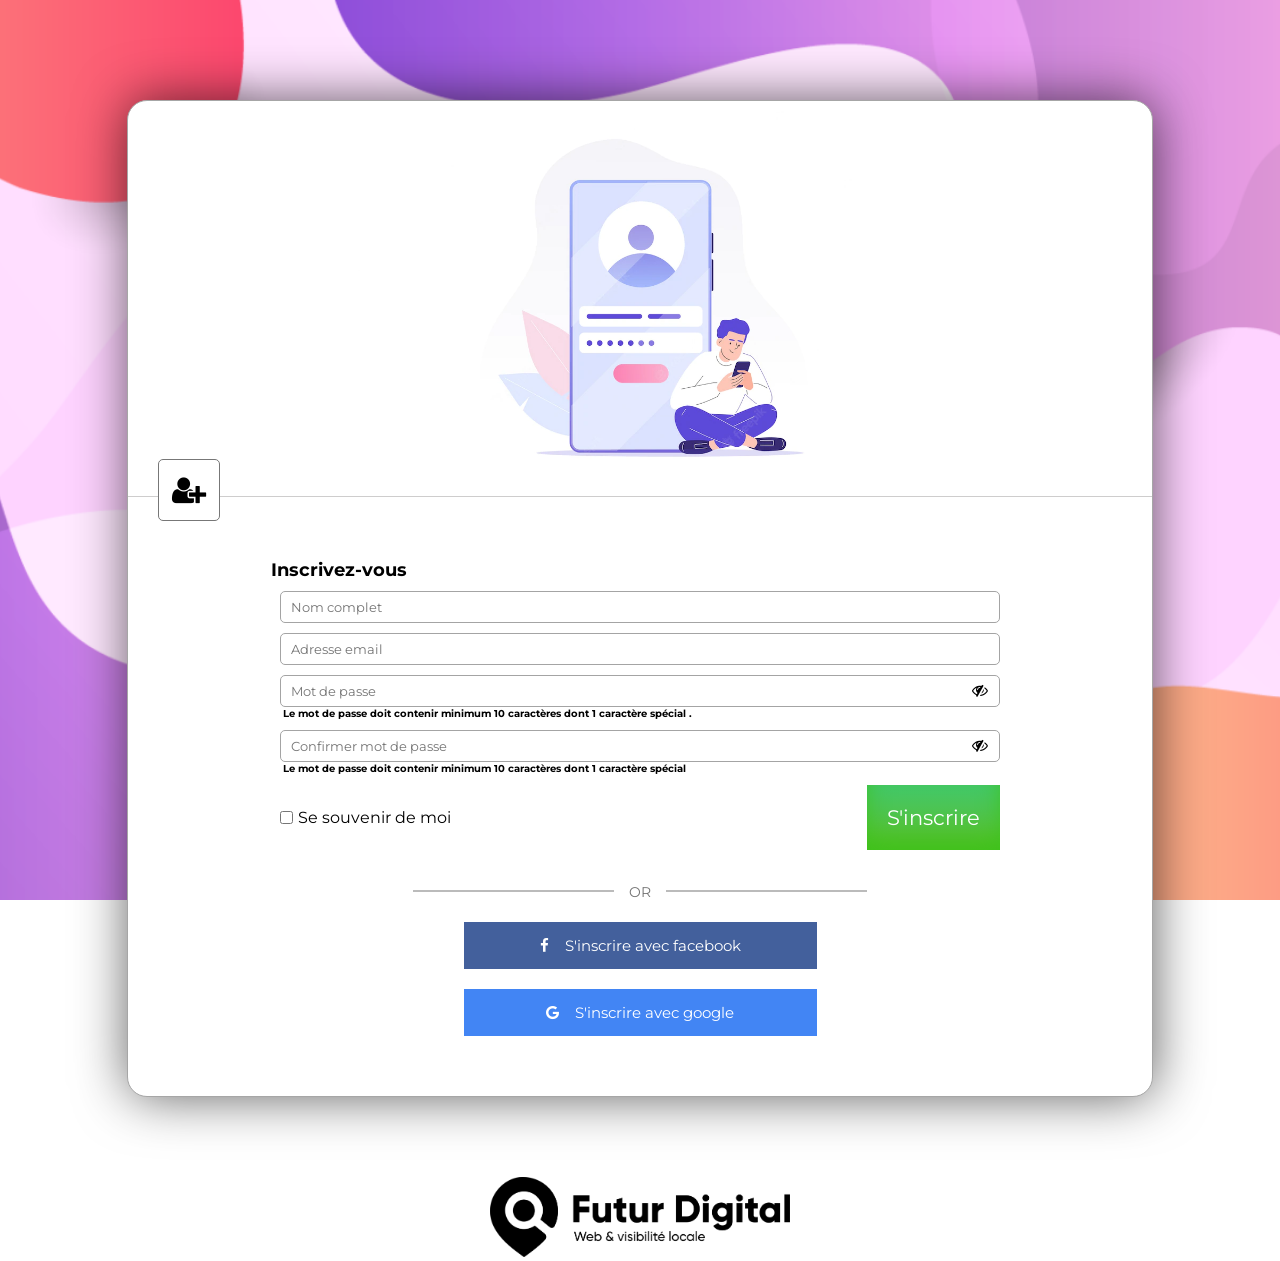
<file: index.html>
<!DOCTYPE html>
<html lang="en">
  <head>
    <meta charset="UTF-8" />
    <meta http-equiv="X-UA-Compatible" content="IE=edge" />
    <meta name="viewport" content="width=device-width, initial-scale=1.0" />
    <link rel="stylesheet" type="text/css" href="./index.css" />
    <link rel="preconnect" href="https://fonts.googleapis.com" />
    <link rel="preconnect" href="https://fonts.gstatic.com" crossorigin />
    <link rel="icon" type="image/x-icon" href="./images//favicon.png" />
    <link
      href="https://fonts.googleapis.com/css2?family=Montserrat:ital,wght@0,100;0,200;0,300;0,400;0,500;0,600;0,700;0,800;0,900;1,100;1,200;1,300;1,400;1,500;1,600;1,700;1,800;1,900&display=swap"
      rel="stylesheet"
    />
    <link rel="stylesheet" href="font-awesome-4.7.0/css/font-awesome.min.css" />
    <title>Formulaire d'inscription</title>
  </head>
  <body>
    <div class="homeContainer">
      <div class="pageContainer">
        <!--form registration-->
        <div class="formulaireContainer">
          <!-- icon in top left -->
          <div class="iconContainer">
            <i class="fa fa-user-plus" aria-hidden="true"></i>
          </div>
          <form class="formContainer" onsubmit="return check()">
            <!-- form title  -->
            <div class="titleContainer"><h1>Inscrivez-vous</h1></div>
            <!-- form inputs -->
            <div class="inputContainer">
              <input type="text" placeholder="Nom complet" required />
            </div>
            <div class="inputContainer">
              <input type="email" placeholder="Adresse email" required />
            </div>
            <div class="inputContainer">
              <input
                id="passwordText"
                type="password"
                placeholder="Mot de passe"
                required
                pattern="^(?=.*\W)[a-zA-Z0-9\S]{10,}$"
                onkeyup="checkregex();"
              />
              <h3 class="info">
                Le mot de passe doit contenir minimum 10 caractères dont 1
                caractère spécial .
              </h3>
              <span id="passwordShowHide" class="showHidePassword"
                ><i class="fa fa-eye-slash" aria-hidden="true"></i
              ></span>
            </div>

            <div class="inputContainer">
              <input
                id="passwordConfirmationText"
                type="password"
                placeholder="Confirmer mot de passe"
                required
                onkeyup="check();"
              />
              <h3 id="message" class="info">
                Le mot de passe doit contenir minimum 10 caractères dont 1
                caractère spécial
              </h3>
              <span id="passwordConfirmationShowHide" class="showHidePassword"
                ><i class="fa fa-eye-slash" aria-hidden="true"></i
              ></span>
            </div>
            <!-- password and checkbox -->
            <div class="CheckBoxAndButtonContainer">
              <label class="CheckBoxContainer">
                <input type="checkbox" />
                <span class="checkmark">Se souvenir de moi</span>
              </label>
              <button class="ButtonSinscrire">S'inscrire</button>
            </div>
            <!-- separator -->
            <div class="orContainer">
              <span>OR</span>
            </div>
            <!-- social media button -->
            <div class="SocialMediaRegistrationContainer">
              <!-- facebook button -->
              <button class="fbbutton">
                <i class="fa fa-facebook" aria-hidden="true"></i
                >&nbsp;&nbsp;&nbsp;&nbsp;S'inscrire avec facebook
              </button>
              <!-- google button -->
              <button class="glbutton">
                <i class="fa fa-google" aria-hidden="true"></i
                >&nbsp;&nbsp;&nbsp;&nbsp;S'inscrire avec google
              </button>
            </div>
          </form>
        </div>
        <!-- right image -->
        <div class="imageContainer">
          <div class="image"><img src="./images/image.webp" alt="" /></div>
        </div>
      </div>
    </div>
    <!-- footer -->
    <div class="footer">
      <div class="footer-image"><img src="./images/image.png" alt="" /></div>
    </div>
  </body>
</html>

<script src="./index.js"></script>
</file>
<file: index.css>
* {
  padding: 0;
  margin: 0;
  font-family: "Montserrat", "sans-serif";
  box-sizing: inherit;
}
body {
  background-image: url(./images/background-img.png);
  background-position: center center;
  background-size: cover;
  background-repeat: no-repeat;
  background-attachment: fixed;
}

.homeContainer {
  display: flex;
  /* border: solid; */
  justify-content: center;
  align-items: center;
  margin-top: 100px;
}
.pageContainer {
  background-color: white;
  height: 100%;
  width: 70%;
  display: flex;
  border: 1px solid rgb(166, 166, 166);
  justify-content: center;
  align-items: center;
  border-radius: 20px;
  box-shadow: 1px 0px 53px -1px rgba(0, 0, 0, 0.64);
  -webkit-box-shadow: 1px 0px 53px -1px rgba(0, 0, 0, 0.64);
  -moz-box-shadow: 1px 0px 53px -1px rgba(0, 0, 0, 0.64);
}
/* form */
.formulaireContainer {
  display: flex;
  width: 100%;
  height: 100%;
  flex-direction: column;
  align-items: center;
  padding-top: 62px;
  padding-bottom: 50px;
  position: relative;
}
/* icon in top left */
.iconContainer {
  background-color: white;
  z-index: 2;
  position: absolute;
  top: -38px;
  left: 30px;
  display: flex;
  justify-content: center;
  align-items: center;
  /* border: solid; */
  width: 60px;
  height: 60px;
  border: 1px solid rgb(119, 119, 119);
  border-radius: 5px;
}
.iconContainer > i {
  font-size: 30px;
}
.formContainer {
  display: flex;
  width: 74%;
  height: 100%;
  flex-direction: column;
  align-items: center;
}
/* form title */
.titleContainer {
  display: flex;
  justify-content: flex-start;
  width: 100%;
  padding-left: 20px;
}
.titleContainer > h1 {
  font-size: 25px;
}
/* form inputs */
.inputContainer {
  display: flex;
  width: 95%;
  justify-content: center;
  margin-top: 10px;
  flex-direction: column;
  position: relative;
}
.inputContainer > input {
  height: 30px;
  border: 1px solid #a4a4a4;
  background-color: white;
  border-radius: 5px;
  padding-left: 10px;
}
.inputContainer > input:focus {
  outline: none;
}
.inputContainer > .info {
  margin-left: 3px;
  font-size: 10px;
}
.inputContainer > #message {
  margin-left: 3px;
  font-size: 10px;
}
/*password and checkbox*/
.showHidePassword {
  position: absolute;
  right: 12px;
  top: 6px;
  cursor: pointer;
}
.CheckBoxAndButtonContainer {
  display: flex;
  width: 95%;
  justify-content: space-between;
  margin-top: 10px;
}
.CheckBoxContainer {
  display: flex;
  justify-content: center;
  gap: 5px;
}
.checkmark {
  display: flex;
  align-items: center;
}
/*signup button*/
.ButtonSinscrire {
  box-shadow: inset 0px -14px 24px -3px #3dc21b;
  background: linear-gradient(to bottom, #44c767 5%, #5cbf2a 100%);
  background-color: #44c767;
  display: inline-block;
  cursor: pointer;
  color: #ffffff;
  font-size: 21px;
  padding: 15px 66px;
  text-decoration: none;
  border: 0;
}
.ButtonSinscrire:hover {
  background: linear-gradient(to bottom, #5cbf2a 5%, #44c767 100%);
  background-color: #5cbf2a;
}
.ButtonSinscrire:active {
  position: relative;
  top: 1px;
}
/* separator */
.orContainer {
  display: flex;
  width: 60%;
  background-color: rgb(187, 187, 187);
  height: 2px;
  margin: 40px 0px 0px 0px;
  justify-content: center;
  position: relative;
}
.orContainer > span {
  height: 20px;
  background-color: rgb(255, 255, 255);
  color: rgb(115, 115, 115);
  font-size: 14px;
  padding: 0px 15px;
  position: absolute;
  top: -0.5em;
}
/*social media button*/
.SocialMediaRegistrationContainer {
  display: flex;
  flex-direction: column;
  padding-top: 20px;
}
.SocialMediaRegistrationContainer > button {
  margin: 10px 0px;
}
/* facebook button */
.fbbutton {
  background-color: #43609c;
  display: inline-block;
  cursor: pointer;
  color: #ffffff;
  font-size: 15px;
  padding: 14px 76px;
  text-decoration: none;
  border: 0;
}
.fbbutton:hover {
  background-color: #43609c;
}
.fbbutton:active {
  position: relative;
  top: 1px;
}
/* google button */
.glbutton {
  background-color: #4285f4;
  display: inline-block;
  cursor: pointer;
  color: #ffffff;
  font-size: 15px;
  padding: 14px 76px;
  text-decoration: none;
  border: 0;
}
.glbutton:hover {
  background-color: #4285f4;
}
.glbutton:active {
  position: relative;
  top: 1px;
}
/* right image */
.imageContainer {
  display: flex;
  width: 100%;
  height: 100%;
  flex-direction: column;
  align-items: center;
  justify-content: center;
  padding-top: 10px;
  padding-bottom: 10px;
}
.image {
  display: flex;
  height: auto;
  flex-direction: column;
  align-items: center;
}
.image > img {
  width: 99%;
  height: auto;
}
/*tablets size*/
@media (max-width: 1340px) {
  .pageContainer {
    height: 80%;
    width: 80%;
    display: flex;
    flex-direction: column-reverse;
  }
  .formulaireContainer {
    border-top: 1px solid #cecdcd;
  }
  .titleContainer > h1 {
    font-size: 18px;
  }
  .inputContainer > .info {
    font-size: 10px;
  }
  .inputContainer > #message {
    font-size: 10px;
  }
  .ButtonSinscrire {
    padding: 20px 20px;
  }
  .image > img {
    width: 55%;
    height: auto;
  }
}
/*mobile size*/
@media (max-width: 570px) {
  .ButtonSinscrire {
    font-size: 13px;
    padding: 10px 5px;
  }
  .glbutton {
    font-size: 13px;
    padding: 10px 5px;
  }

  .fbbutton {
    font-size: 13px;
    padding: 10px 5px;
  }
  .checkmark {
    font-size: 13px;
  }
  .pageContainer {
    width: 90%;
  }
}

/* footer */

.footer {
  display: flex;
  justify-content: center;
}
.footer-image {
  margin-top: 80px;
}
.footer-image > img {
  height: 80px;
}

/*tools*/
.border-green {
  border: 2px solid #3dc21b !important;
}
.border-red {
  border: 2px solid rgb(225, 75, 75) !important;
}
</file>
